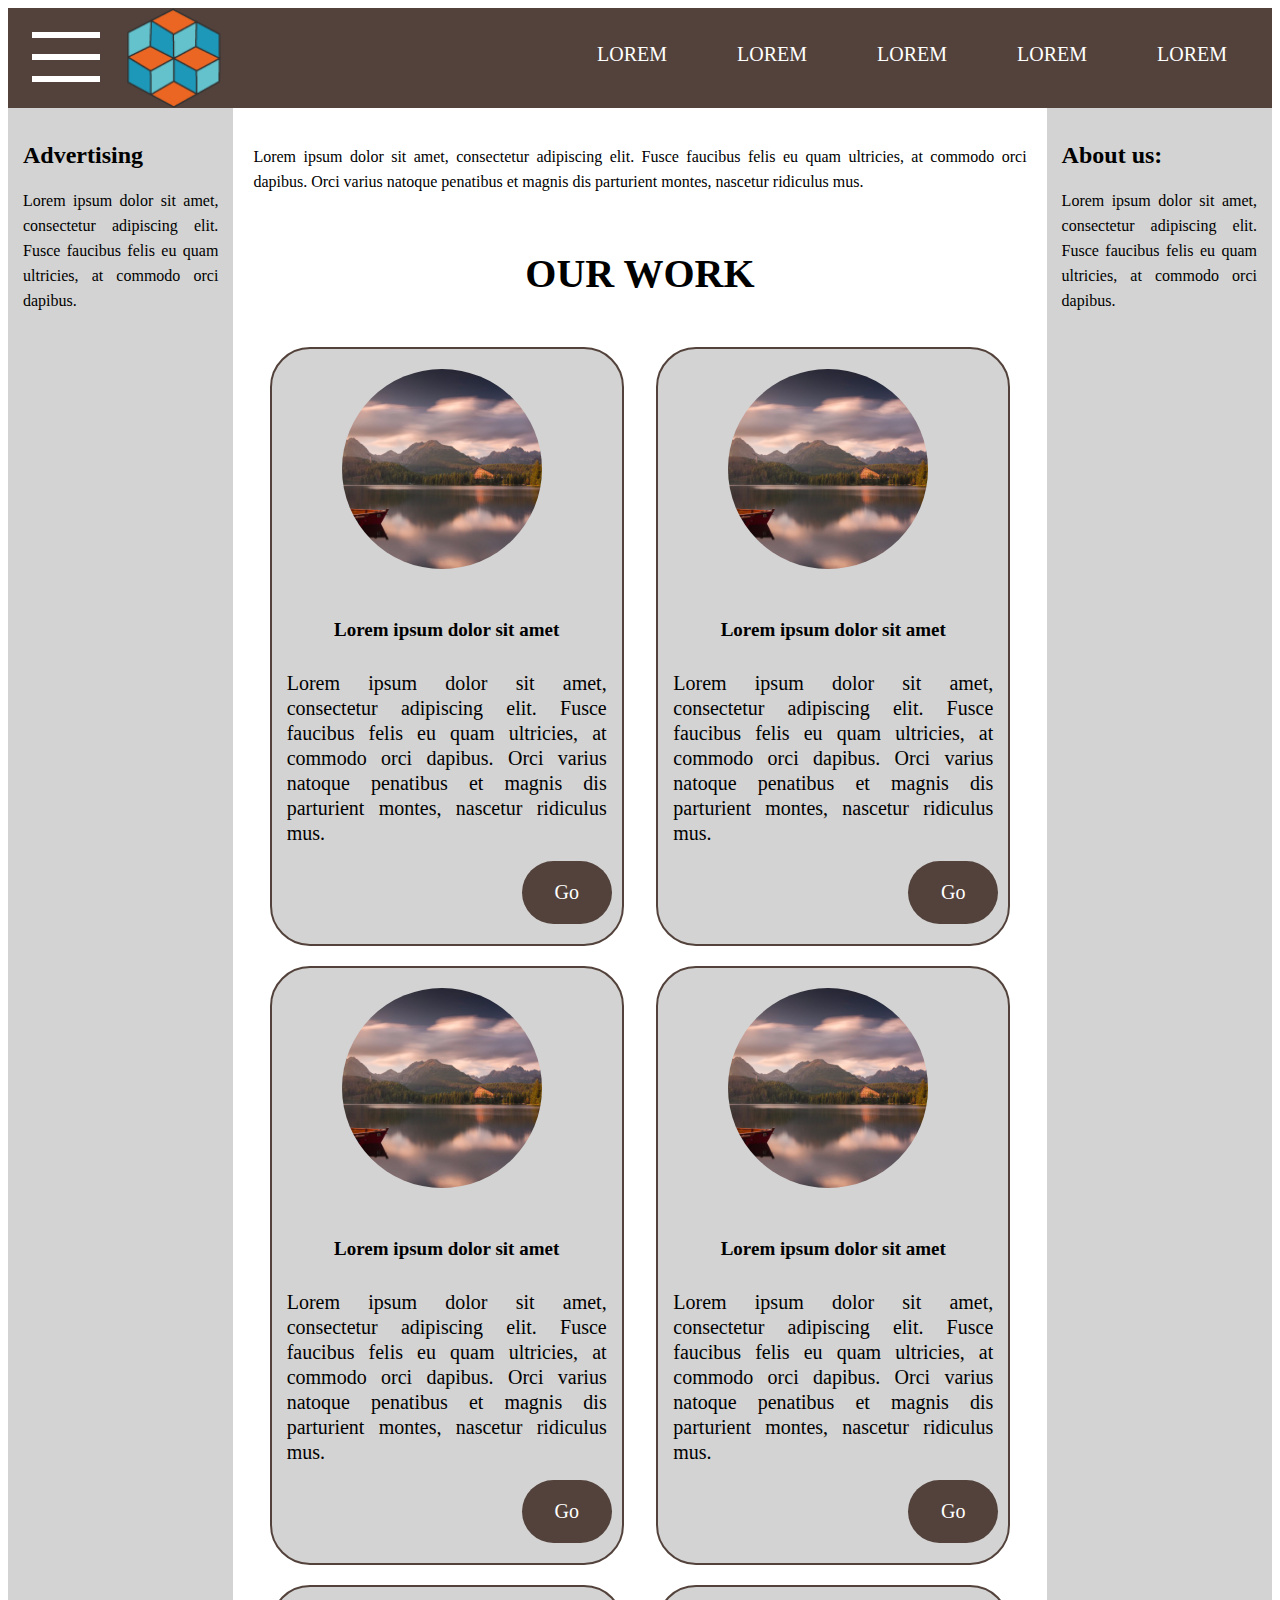
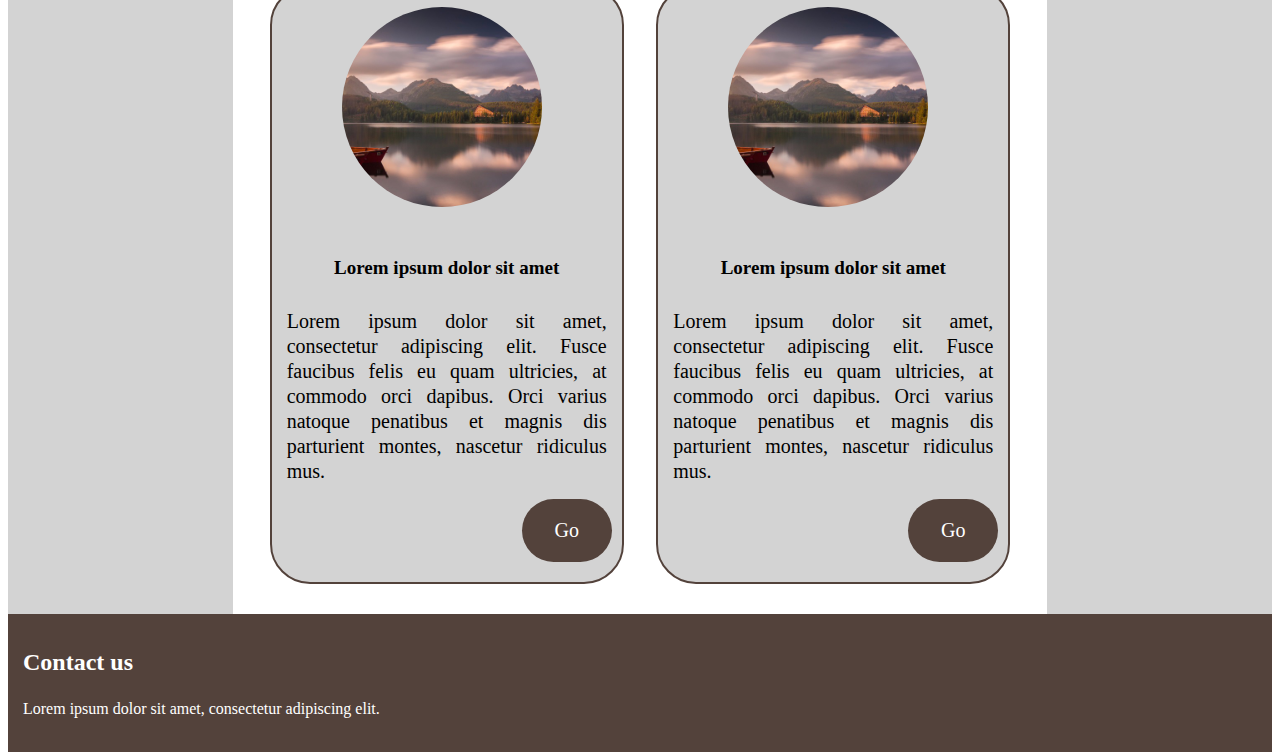
<file: Homework56/index.html>
<!DOCTYPE html>
<html lang="en">
    <head>
        <meta charset="UTF-8">
        <title>A-level</title>
        <link rel="stylesheet" href="css/style.css">
    </head>
    <body>
        <header>
            <section class="first-header-section">
                <nav class="header-menu">
                    <input type="checkbox" id="check">
                    <label for="check" class="burger">
                         <span></span>
                    </label>
                    <div class="menu-list">
                        <ul>
                            <li><a href="#">lorem</a></li>
                            <li><a href="#">lorem</a></li>
                            <li><a href="#">lorem</a></li>
                            <li><a href="#">lorem</a></li>
                            <li><a href="#">lorem</a></li>
                            <li><a href="#">lorem</a></li>
                            <li><a href="#">lorem</a></li>
                        </ul>
                        <div>
                            <p>Lorem ipsum dolor sit amet, consectetur adipiscing elit. Fusce faucibus felis eu quam ultricies, at commodo orci dapibus. Orci varius natoque penatibus et magnis dis parturient montes, nascetur ridiculus mus.</p>
                            <p><strong>+3 (033) 333 333 33</strong></p>
                            <p><strong>+3 (033) 333 333 33</strong></p>
                        </div>
                    </div>
                </nav>

                <div class="logo">
                        <img class="logo-img" src="image/68747470733a2f2f67617265766e612e6769746875622e696f2f6a732d73616d706c65732f696d616765732f612d6c6576656c2d69636f2e706e67.png" alt="alt">
                </div>
            </section>

            <nav class="header-nav">
                <ul>
                    <li><a class="header-nav-a" href="#">lorem</a></li>
                    <li><a class="header-nav-a" href="#">lorem</a></li>
                    <li><a class="header-nav-a" href="#">lorem</a></li>
                    <li><a class="header-nav-a" href="#">lorem</a></li>
                    <li><a class="header-nav-a" href="#">lorem</a></li>
                </ul>
            </nav>
        </header>

        <main class="flex-main-container">
                <section class="main-section">
                    <p class="first-p">Lorem ipsum dolor sit amet, consectetur adipiscing elit. Fusce faucibus felis eu quam ultricies, at commodo orci dapibus. Orci varius natoque penatibus et magnis dis parturient montes, nascetur ridiculus mus.</p>
                    <h2 class="section-h">OUR WORK</h2>
                    <section class="first-section">
                        <section class="secondary-section">
                            <div class="section-img"><img src="image/v2-5813e4.jpg" alt="alt"></div>
                            <h3>Lorem ipsum dolor sit amet</h3>
                            <p>Lorem ipsum dolor sit amet, consectetur adipiscing elit. Fusce faucibus felis eu quam ultricies, at commodo orci dapibus. Orci varius natoque penatibus et magnis dis parturient montes, nascetur ridiculus mus. </p>
                            <div class="section-link"><a href="#">Go</a></div>
                        </section>
                        <section class="secondary-section">
                            <div class="section-img"><img src="image/v2-5813e4.jpg" alt="alt"></div>
                            <h3>Lorem ipsum dolor sit amet</h3>
                            <p>Lorem ipsum dolor sit amet, consectetur adipiscing elit. Fusce faucibus felis eu quam ultricies, at commodo orci dapibus. Orci varius natoque penatibus et magnis dis parturient montes, nascetur ridiculus mus. </p>
                                <div class="section-link"><a href="#">Go</a></div>
                        </section>
                        <section class="secondary-section"><div class="section-img">
                            <img src="image/v2-5813e4.jpg" alt="alt"></div>
                            <h3>Lorem ipsum dolor sit amet</h3>
                            <p>Lorem ipsum dolor sit amet, consectetur adipiscing elit. Fusce faucibus felis eu quam ultricies, at commodo orci dapibus. Orci varius natoque penatibus et magnis dis parturient montes, nascetur ridiculus mus. </p>
                                <div class="section-link"><a href="#">Go</a></div>
                        </section>
                        <section class="secondary-section">
                            <div class="section-img"><img src="image/v2-5813e4.jpg" alt="alt"></div>
                            <h3>Lorem ipsum dolor sit amet</h3>
                            <p>Lorem ipsum dolor sit amet, consectetur adipiscing elit. Fusce faucibus felis eu quam ultricies, at commodo orci dapibus. Orci varius natoque penatibus et magnis dis parturient montes, nascetur ridiculus mus. </p>
                                <div class="section-link"><a href="#">Go</a></div>
                        </section>
                        <section class="secondary-section">
                            <div class="section-img"><img src="image/v2-5813e4.jpg" alt="alt"></div>
                            <h3>Lorem ipsum dolor sit amet</h3>
                            <p>Lorem ipsum dolor sit amet, consectetur adipiscing elit. Fusce faucibus felis eu quam ultricies, at commodo orci dapibus. Orci varius natoque penatibus et magnis dis parturient montes, nascetur ridiculus mus. </p>
                                <div class="section-link"><a href="#">Go</a></div>
                        </section>
                        <section class="secondary-section">
                            <div class="section-img"><img src="image/v2-5813e4.jpg" alt="alt"></div>
                            <h3>Lorem ipsum dolor sit amet</h3>
                            <p>Lorem ipsum dolor sit amet, consectetur adipiscing elit. Fusce faucibus felis eu quam ultricies, at commodo orci dapibus. Orci varius natoque penatibus et magnis dis parturient montes, nascetur ridiculus mus. </p>
                                <div class="section-link"><a href="#">Go</a></div>
                        </section>
                    </section>
                </section>
            <aside class="first-aside">
                <h2>Advertising</h2>
                <p>Lorem ipsum dolor sit amet, consectetur adipiscing elit. Fusce faucibus felis eu quam ultricies, at commodo orci dapibus.</p>
            </aside>
            <aside class="second-aside">
                <h2>About us:</h2>
                <p>Lorem ipsum dolor sit amet, consectetur adipiscing elit. Fusce faucibus felis eu quam ultricies, at commodo orci dapibus.</p>
            </aside>
        </main>
        <footer>
            <h2>Contact us</h2>
            <p>Lorem ipsum dolor sit amet, consectetur adipiscing elit.</p>
        </footer>
    </body>
</html>
</file>
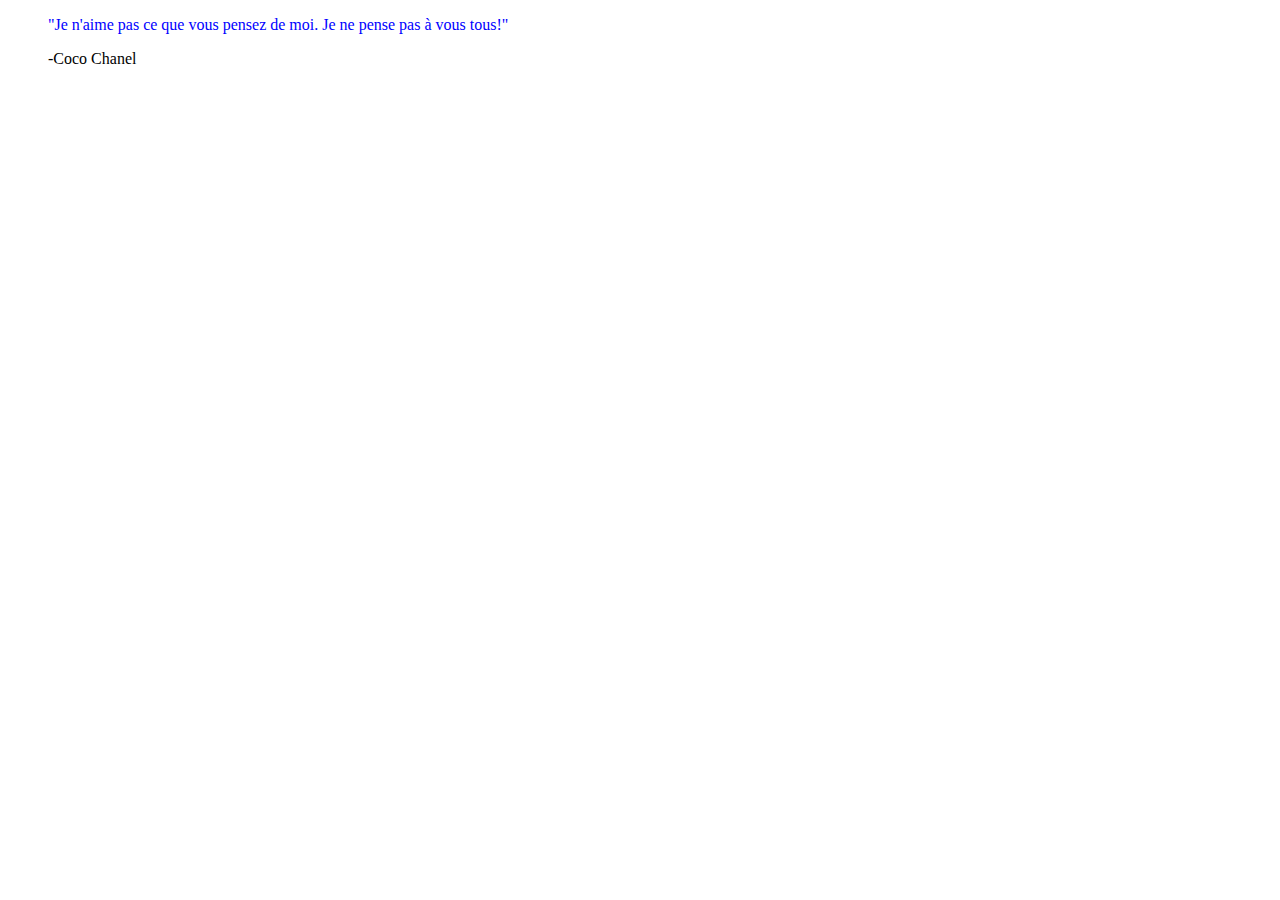
<file: lesson2/index2.html>
<!DOCTYPE html>
<html lang="en">
    <head>
        <meta charset="UTF-8">
        <title>A-level</title>
        <link rel="stylesheet" href="scratch.css">
        <style>
          p {
              color: red;
          }
        </style>
    </head>
    <body>
        <blockquote cite="https://www.beautylicieuse.com/les-phrases-cultes-de-chane/ы">
            <p style="color: blue"> "Je n'aime pas ce que vous pensez de moi. Je ne pense pas à vous tous!"
                </p>
            <footer>-Coco Chanel</footer>
        </blockquote>
    </body>
<!--Вывод: "Проанализируйте, какой из стилей имеет наивысший приоритет?" Наивысший приоритет имеет стиль, который указан последним. Нижний слой переопределяет предыдущий слой. -->
</html>
</file>
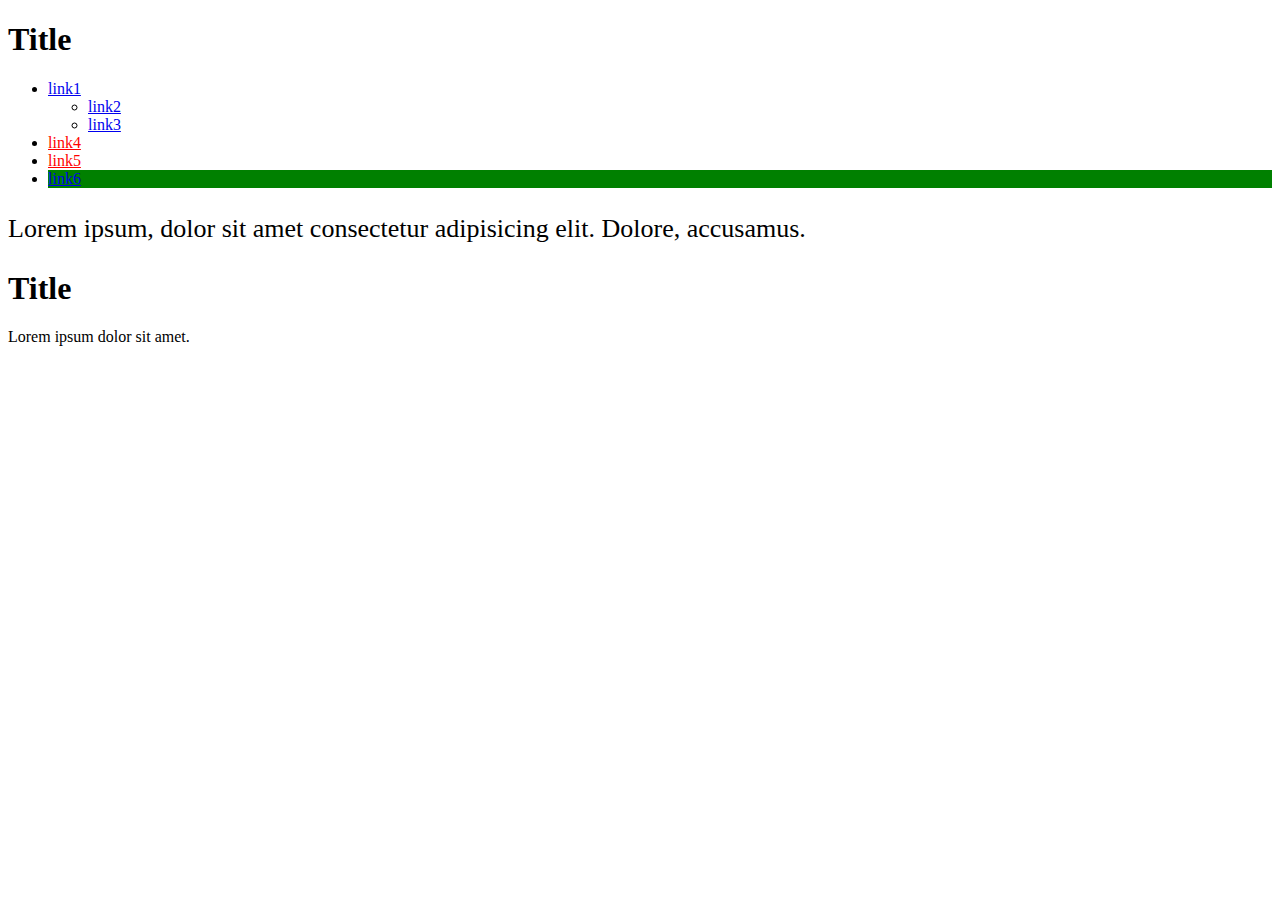
<file: lesson2/Index3.html>
<!DOCTYPE html>
<html lang="en">
    <head>
        <meta charset="UTF-8">
        <title>A-level</title>
        <style>
            a[href^="https://"]{
                color: red;
            }
            .list :nth-child(4){
                background-color: green;
            }
            ul + p{
                font-size:26px;
            }
        </style>
    </head>
    <body>
        <div class="holder">
            <h1>Title</h1>
            <ul class="list">
                <li>
                    <a href="#">link1</a>
                        <ul>
                            <li><a href="#">link2</a></li>
                            <li><a href="#">link3</a></li>
                        </ul>
                </li>
                <li><a href="https://www.youtube.com/">link4</a></li>
                <li><a href="https://validator.w3.org/">link5</a></li>
                <li><a href="#">link6</a></li>
            </ul>
            <p>Lorem ipsum, dolor sit amet consectetur adipisicing elit. Dolore, accusamus.</p>
            <h1>Title</h1>
            <p>Lorem ipsum dolor sit amet.</p>
        </div>
    </body>
</html>
</file>
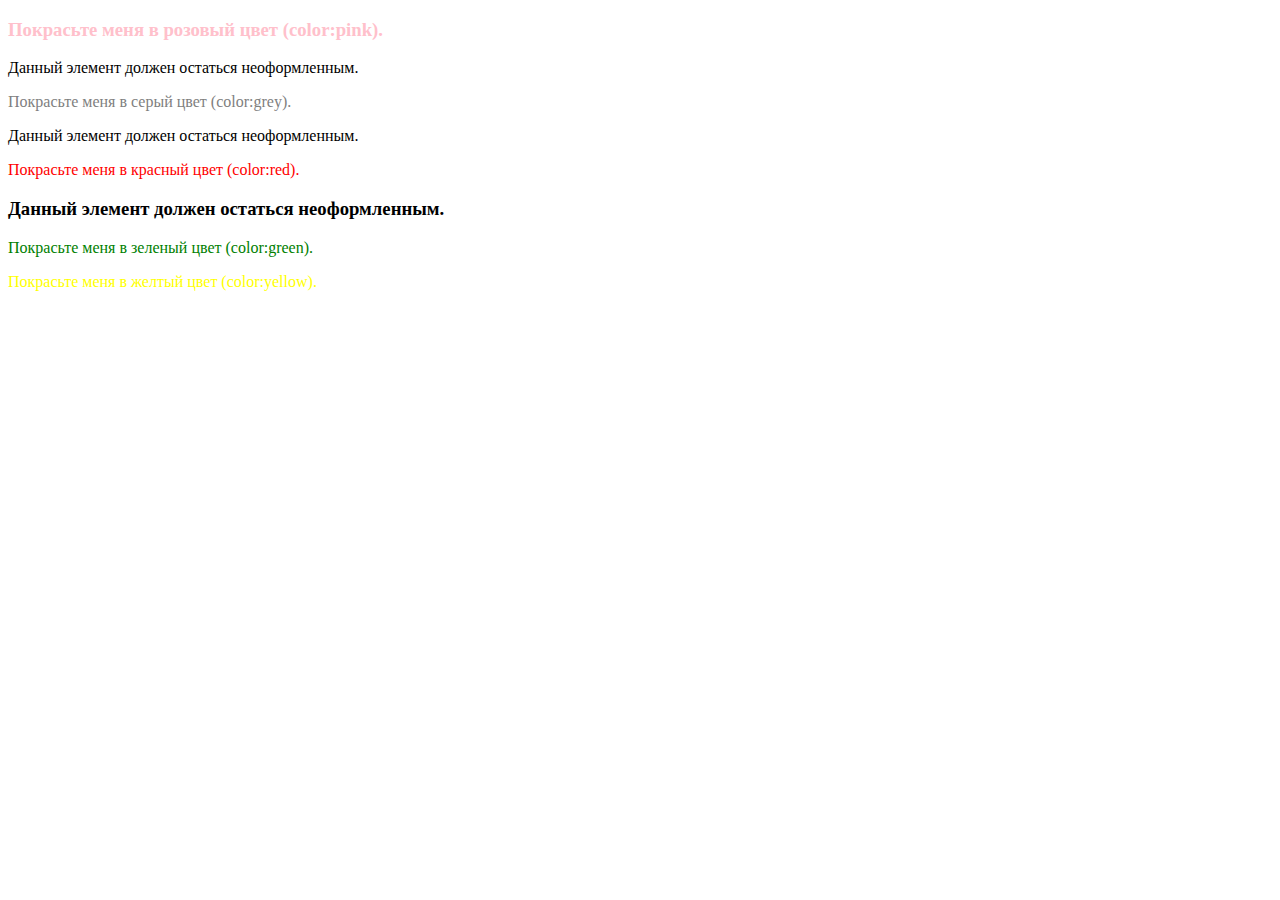
<file: lesson2/index4.html>
<!DOCTYPE html>
<html lang="en">
    <head>
        <meta charset="UTF-8">
        <title>A-level</title>
        <style>
            .text-box h3:first-child{
                color: pink;
            }
            #greycol{
                color: grey;
            }
            .text-box :nth-child(5){
                color: red;
            }
            .text-box :nth-child(7){
                color: green;
            }
            .yellow{
                color: yellow;
            }
        </style>
    </head>
    <body>
    <div class="text-box">
        <h3>Покрасьте меня в розовый цвет (color:pink).</h3>
        <p>Данный элемент должен остаться неоформленным.</p>
        <p id='greycol'>Покрасьте меня в серый цвет (color:grey).</p>
        <div>Данный элемент должен остаться неоформленным.</div>
        <div><p>Покрасьте меня в красный цвет (color:red).</p></div>
        <h3>Данный элемент должен остаться неоформленным.</h3>
        <p>Покрасьте меня в зеленый цвет (color:green).</p>
        <p class='yellow'>Покрасьте меня в желтый цвет (color:yellow).</p>
    </div>
    </body>
</html>
</file>
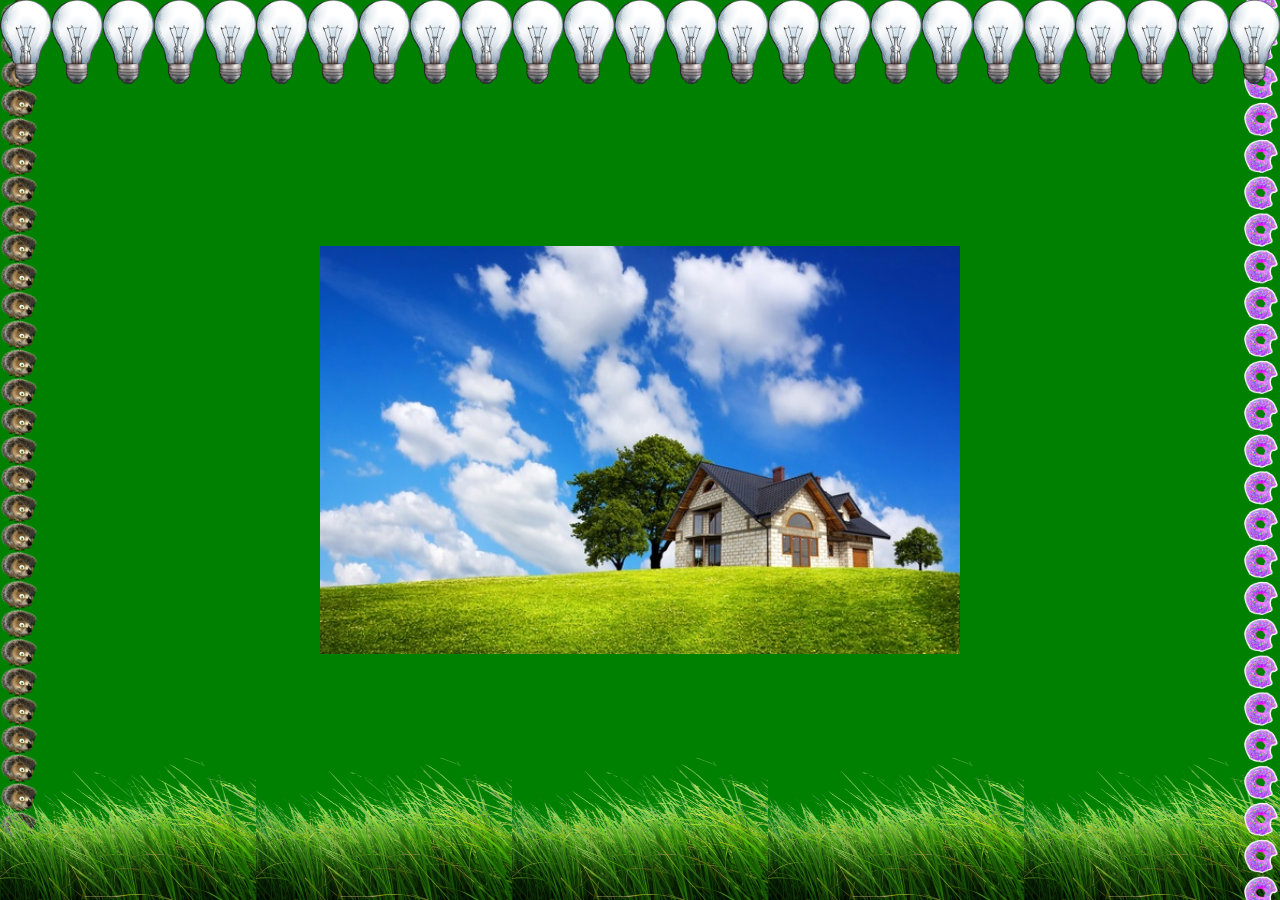
<file: lesson2/index5.html>
<!DOCTYPE html>
<html lang="en">
    <head>
        <meta charset="UTF-8">
        <title>A-level</title>
        <style>
            html, body{
                height: 100%;
                width: 100%;
                margin: 0;
            }
            div{
                width: 100%;
                height: 100%;
                background-color: green;
                background-image: url("../image/pole-zelen-trava-dom-derevya.jpg"),
                url("../image/lamp-png-0.png"),
                url("../image/58eb07b830.png"),
                url("../image/grass-png-images-pictures-transparent-28.png"),
                url("../image/hedgehog.png");
                background-size: 50%, 4%, 3%, 20%, 3%;
                background-position: center, top, right, bottom, left;
                background-repeat: no-repeat,repeat-x, repeat-y, repeat-x, repeat-y;
            }
        </style>
    </head>
    <body>
        <div class="bg-box"></div>
    </body>
</html>
</file>
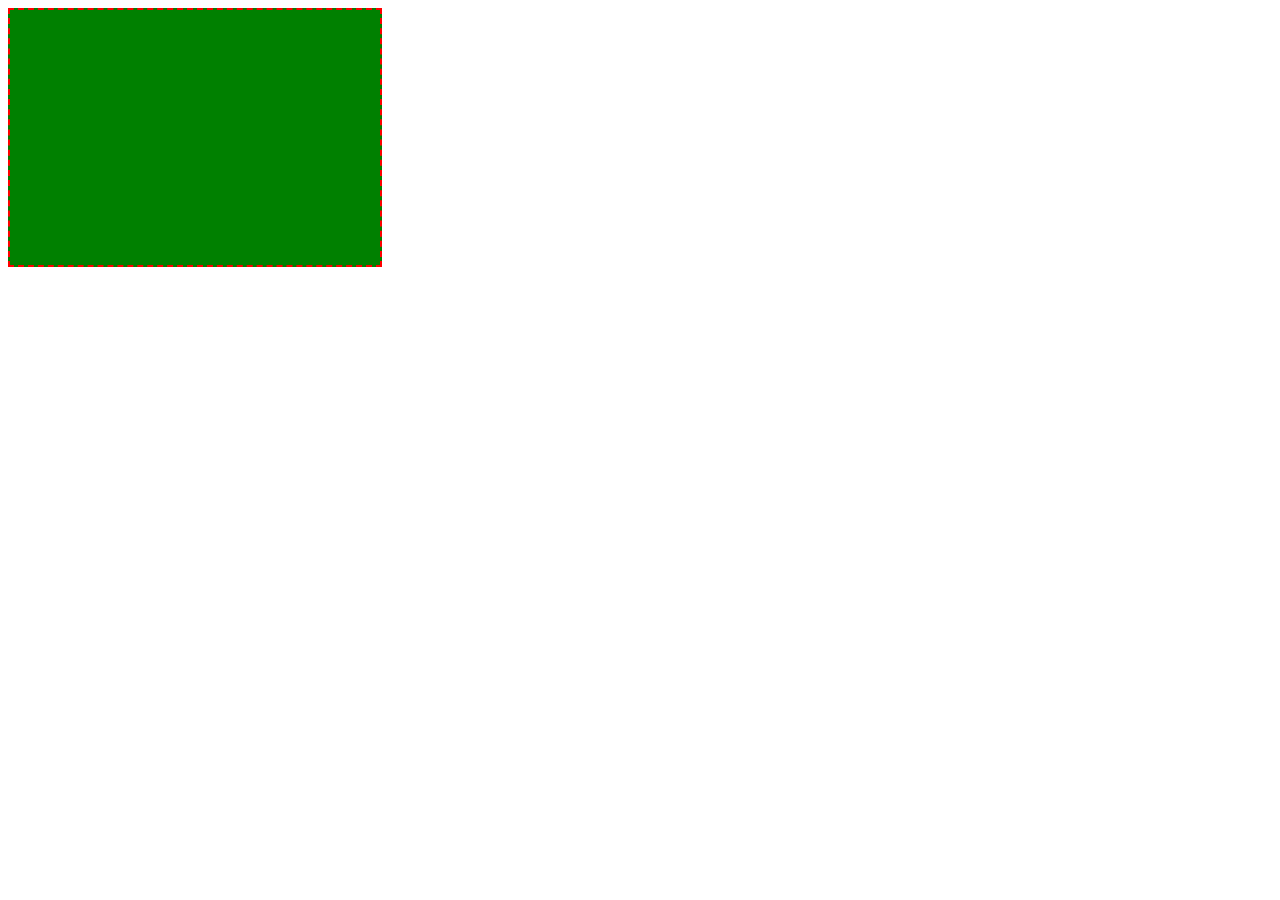
<file: lesson3/index6.html>
<!DOCTYPE html>
<html lang="en">
    <head>
        <meta charset="UTF-8">
        <title>A-level</title>
        <style>
            .container{
                width: 350px;
                height: 220px;
                padding: 15px 10px 20px 10px;
                margin-bottom: 30px;
                border-style: dashed;
                border-width: 2px;
                border-color: red;
                background-color: green;
            }
        </style>
    </head>
    <body>
        <div class="container"></div>
    </body>
</html>
</file>
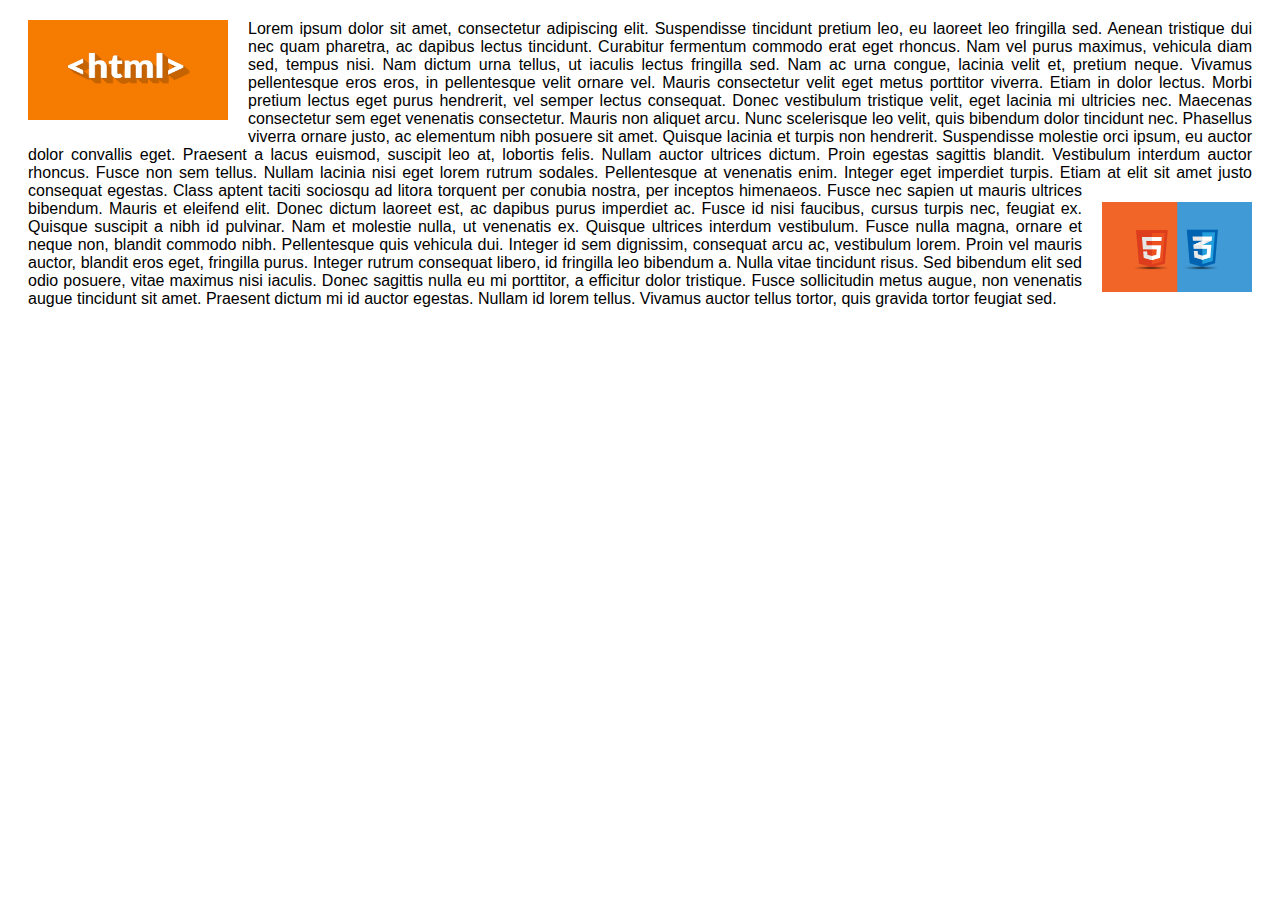
<file: lesson3/index7.html>
<!DOCTYPE html>
<html lang="en">
    <head>
        <meta charset="UTF-8">
        <title>A-level</title>
        <style>
            #firstImage{
                float: left;
                width: 200px;
                height: 100px;
                margin: 0 20px 10px 0;
            }
            #secondImage{
                float: right;
                width: 150px;
                height: 90px;
                margin: 20px 0 20px 20px;
            }
            main{
                margin: 20px;
                /*width: 50%;*/
                clear: both;
            }
            .container p{
                text-align: justify;
                font-family: sans-serif;
            }
        </style>
    </head>
    <body>
        <main>
            <div class="container">
                <p><img src="imag/hw-6.2.1.png" alt="html" id="firstImage">Lorem ipsum dolor sit amet, consectetur adipiscing elit. Suspendisse tincidunt pretium leo, eu laoreet leo fringilla sed. Aenean tristique dui nec quam pharetra, ac dapibus lectus tincidunt. Curabitur fermentum commodo erat eget rhoncus. Nam vel purus maximus, vehicula diam sed, tempus nisi. Nam dictum urna tellus, ut iaculis lectus fringilla sed. Nam ac urna congue, lacinia velit et, pretium neque. Vivamus pellentesque eros eros, in pellentesque velit ornare vel. Mauris consectetur velit eget metus porttitor viverra. Etiam in dolor lectus. Morbi pretium lectus eget purus hendrerit, vel semper lectus consequat. Donec vestibulum tristique velit, eget lacinia mi ultricies nec. Maecenas consectetur sem eget venenatis consectetur. Mauris non aliquet arcu. Nunc scelerisque leo velit, quis bibendum dolor tincidunt nec. Phasellus viverra ornare justo, ac elementum nibh posuere sit amet. Quisque lacinia et turpis non hendrerit. Suspendisse molestie orci ipsum, eu auctor dolor convallis eget. Praesent a lacus euismod, suscipit leo at, lobortis felis. Nullam auctor ultrices dictum. Proin egestas sagittis blandit. Vestibulum interdum auctor rhoncus. Fusce non sem tellus. Nullam lacinia nisi eget lorem rutrum sodales. Pellentesque at venenatis enim. Integer eget imperdiet turpis. Etiam at elit sit amet justo consequat egestas. Class aptent taciti sociosqu ad litora torquent per conubia nostra, per inceptos himenaeos. <img src="imag/hw-6.2.2.png" alt="html&css" id="secondImage">Fusce nec sapien ut mauris ultrices bibendum. Mauris et eleifend elit. Donec dictum laoreet est, ac dapibus purus imperdiet ac. Fusce id nisi faucibus, cursus turpis nec, feugiat ex. Quisque suscipit a nibh id pulvinar. Nam et molestie nulla, ut venenatis ex. Quisque ultrices interdum vestibulum. Fusce nulla magna, ornare et neque non, blandit commodo nibh. Pellentesque quis vehicula dui. Integer id sem dignissim, consequat arcu ac, vestibulum lorem. Proin vel mauris auctor, blandit eros eget, fringilla purus. Integer rutrum consequat libero, id fringilla leo bibendum a. Nulla vitae tincidunt risus. Sed bibendum elit sed odio posuere, vitae maximus nisi iaculis. Donec sagittis nulla eu mi porttitor, a efficitur dolor tristique. Fusce sollicitudin metus augue, non venenatis augue tincidunt sit amet. Praesent dictum mi id auctor egestas. Nullam id lorem tellus. Vivamus auctor tellus tortor, quis gravida tortor feugiat sed.</p>
            </div>
        </main>
    </body>
</html>
</file>
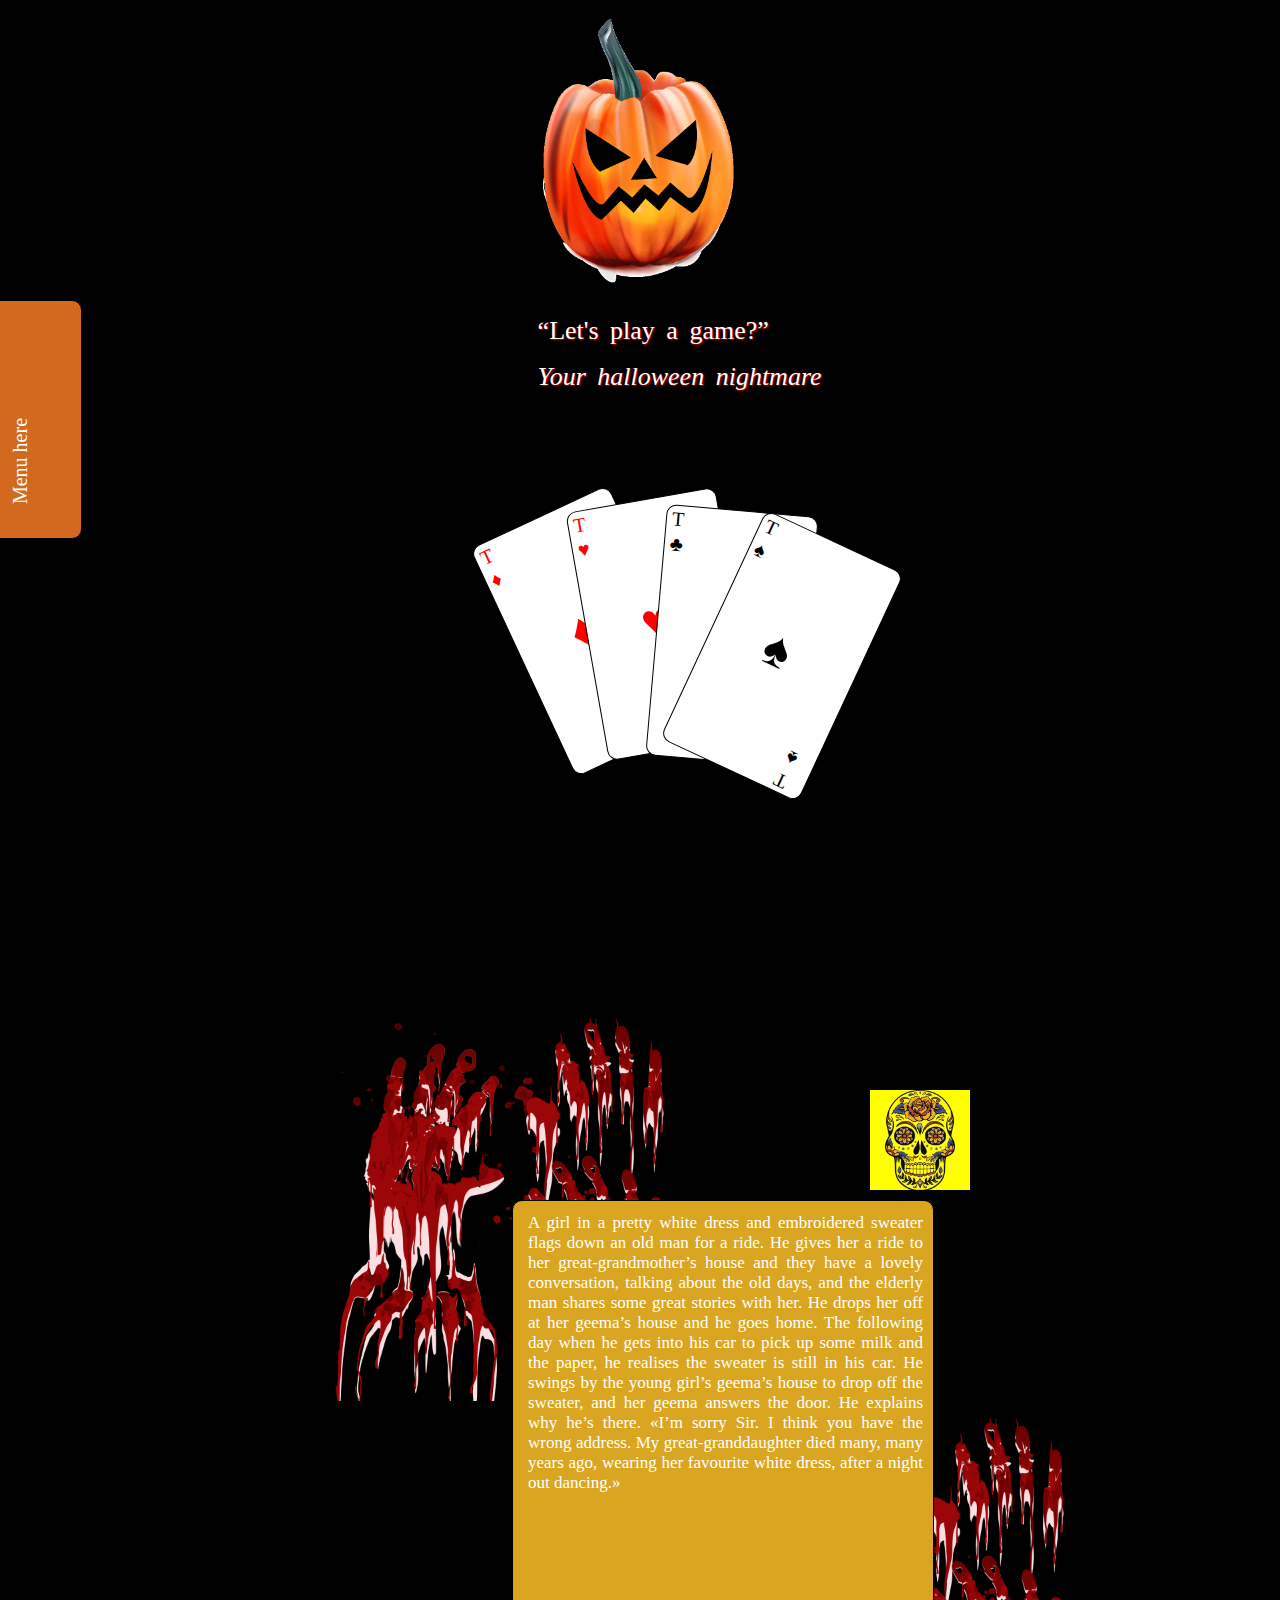
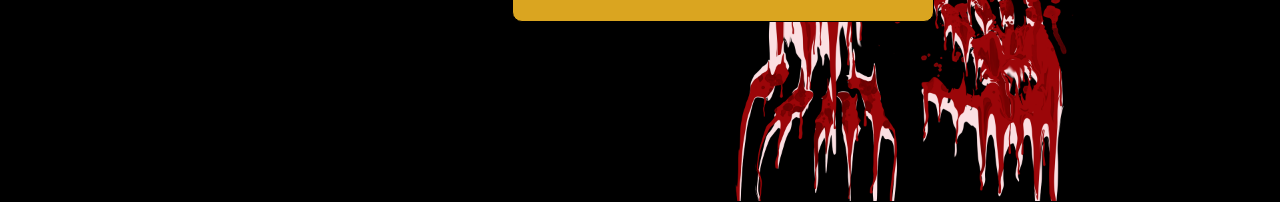
<file: lesson4/index8.html>
<!DOCTYPE html>
<html lang="en">
    <head>
        <meta charset="UTF-8">
        <title>A-level</title>
        <link rel="stylesheet" href="style8.css">
    </head>
    <body>
        <main>
            <div class="contents">
                <p><q id="quote">Let's play a game?</q></p>
                <p><cite id="citeQt">Your halloween nightmare</cite></p>
            </div>
            <div class="cards">
                <div id="firstCard">
                    <p>T</p>
                    <p>&#x2666;</p>
                    <div id="diamonds"><p>&#x2666;</p></div>
                </div>
                <div id="secondCard">
                    <p>T</p>
                    <p>&#x2665;</p>
                    <div id="hearts"><p>&#x2665;</p></div>
                </div>
                <div id="thirdCard">
                    <p>T</p>
                    <p>&#x2663;</p>
                    <div id="clubss"><p>&#x2663;</p></div>
                </div>
                <div id="fourthCard">
                    <p>T</p>
                    <p>&#x2660;</p>
                    <div id="spades"><p>&#x2660;</p></div>
                    <div id="changeling"><p>T</p><p>&#x2660;</p></div>
                </div>

                <div id="firstCube"><p>Once there lived a good English family in a small village. But they never celebrated Halloween. One Halloween night they sat round the table and prepared to have a special food. And suddenly they heard a low voice — yyyyeeehhhhaaa! They looked — it was a ghost! They didn’t believe their eyes but it was there. With screams they ran away to their neighbors and when they went back they saw, that ghosts ate every sweet thing from the table and on the chairs there sat three happy boys with white sheets in their hands.</p></div>
                <div id="secondCube"><p>A girl in a pretty white dress and embroidered sweater flags down an old man for a ride. He gives her a ride to her great-grandmother’s house and they have a lovely conversation, talking about the old days, and the elderly man shares some great stories with her. He drops her off at her geema’s house and he goes home. The following day when he gets into his car to pick up some milk and the paper, he realises the sweater is still in his car. He swings by the young girl’s geema’s house to drop off the sweater, and her geema answers the door. He explains why he’s there. «I’m sorry Sir. I think you have the wrong address. My great-granddaughter died many, many years ago, wearing her favourite white dress, after a night out dancing.»</p></div>
                <div id="thirdCube"><p>Once upon a time, a man and a boy who had lost their wife and mother moved into a new house. They were told by the locals in the village that the house was haunted, but neither the man nor the boy believed in ghosts, and they moved into the house quite happily. The child went downstairs and asked the maid of the home for a glass of water and some fruit, and she happily obliged. She also told the boy that there could be ghosts. Later that day, the little boy struck up a conversation with his father. «Daddy, I’ve been thinking. I could believe in ghosts. The maid told me there might be ghosts in the house.» «Son, we don’t have a maid».</p></div>
                <div id="menu">
                <ul>
                    <li><a href="">Name</a></li>
                    <li><a href="">Name</a></li>
                    <li><a href="">Name</a></li>
                    <li><a href="">Name</a></li>
                    <li><a href="">Name</a></li>
                    <li><a href="">Name</a></li>
                    <li><a href="">Name</a></li>
                </ul>
                </div>
                <div id="hereMenu"><p>Menu here</p></div>
                </div>
                <div id="animationFirstCube"></div>
                <div id="animationSecondCube"></div>
        </main>
    </body>
</html>
</file>
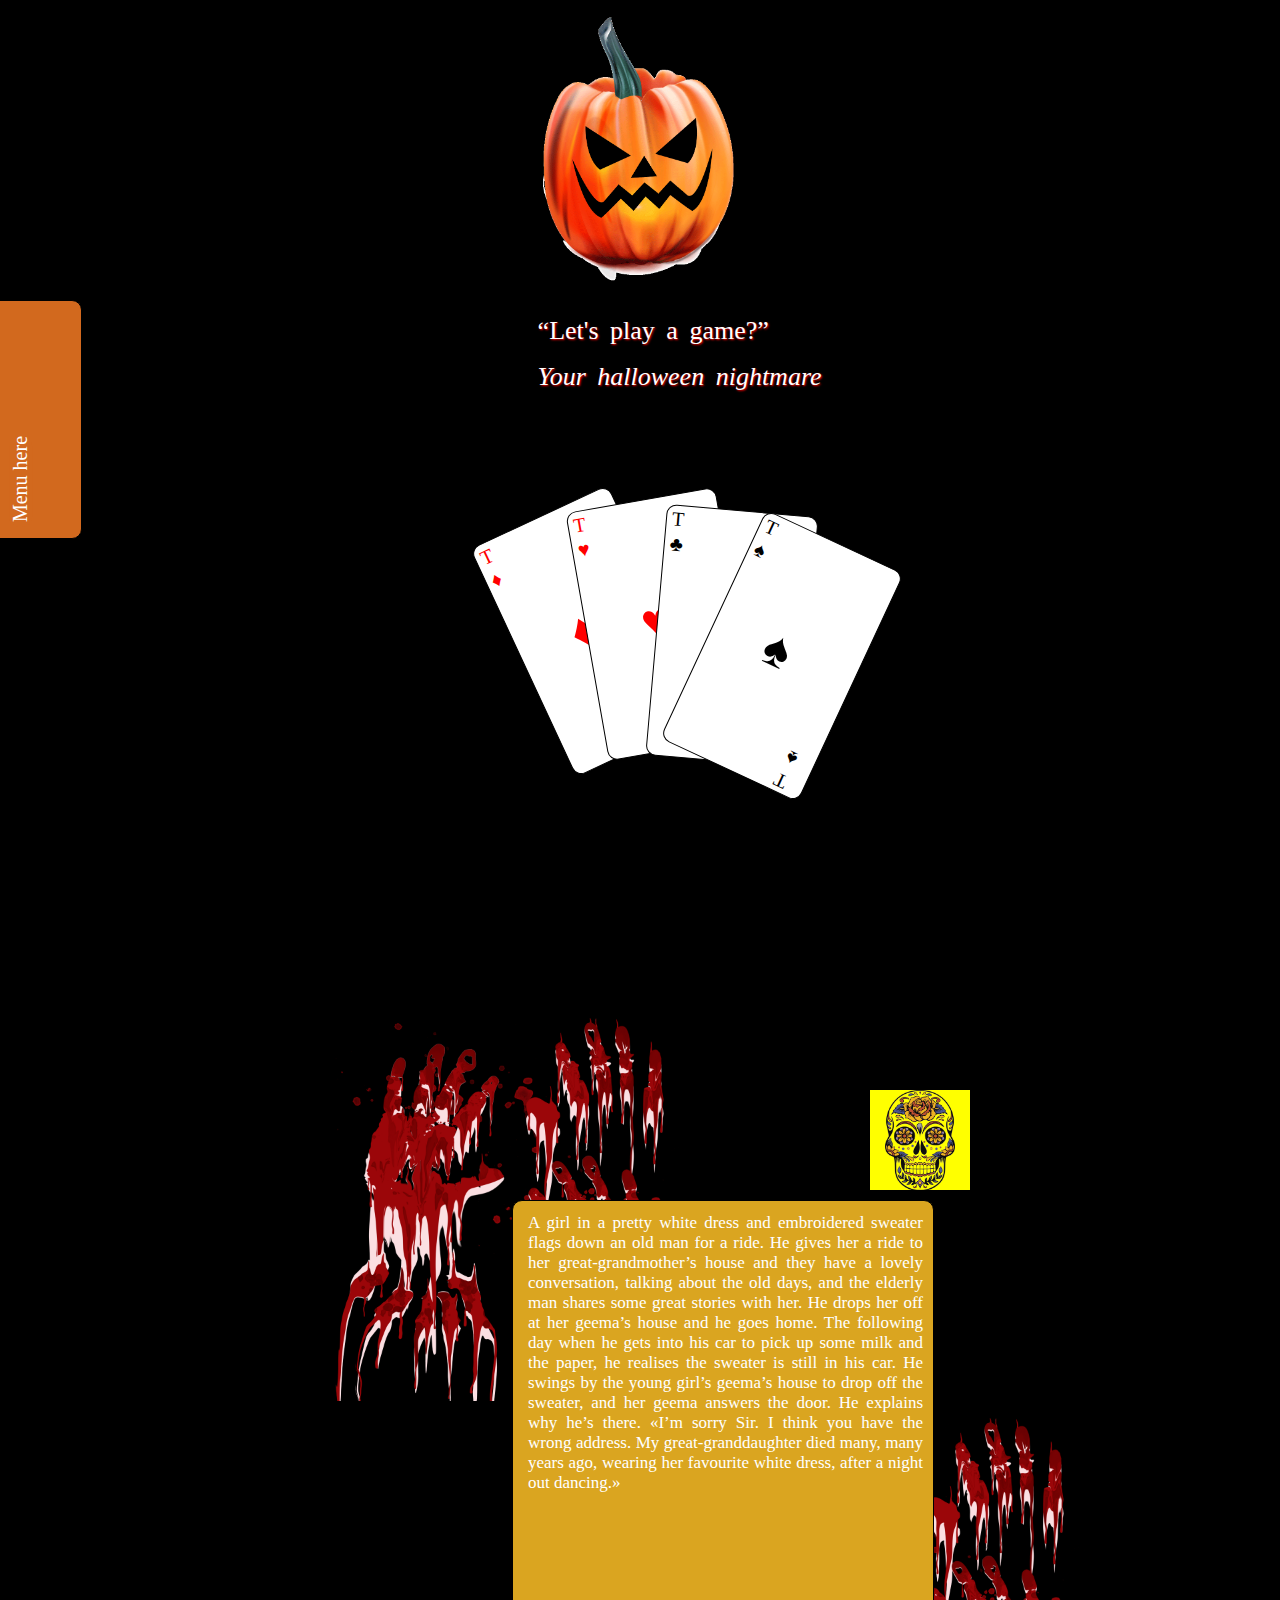
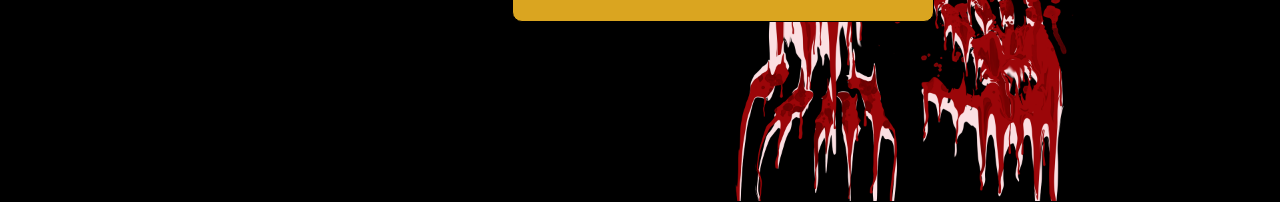
<file: lesson4/homework/index8.html>
<!DOCTYPE html>
<html lang="en">
    <head>
        <meta charset="UTF-8">
        <title>A-level</title>
        <link rel="stylesheet" href="style8.css">>
    </head>
    <body>
        <main>
            <div class="contents">
                <p><q id="quote">Let's play a game?</q></p>
                <p><cite id="citeQt">Your halloween nightmare</cite></p>
            </div>
            <div class="cards">
                <div id="firstCard">
                    <p>T</p>
                    <p>&#x2666;</p>
                    <div id="diamonds"><p>&#x2666;</p></div>
                </div>
                <div id="secondCard">
                    <p>T</p>
                    <p>&#x2665;</p>
                    <div id="hearts"><p>&#x2665;</p></div>
                </div>
                <div id="thirdCard">
                    <p>T</p>
                    <p>&#x2663;</p>
                    <div id="clubss"><p>&#x2663;</p></div>
                </div>
                <div id="fourthCard">
                    <p>T</p>
                    <p>&#x2660;</p>
                    <div id="spades"><p>&#x2660;</p></div>
                    <div id="changeling"><p>T</p><p>&#x2660;</p></div>
                </div>
                <div id="firstCube"><p>Once there lived a good English family in a small village. But they never celebrated Halloween. One Halloween night they sat round the table and prepared to have a special food. And suddenly they heard a low voice — yyyyeeehhhhaaa! They looked — it was a ghost! They didn’t believe their eyes but it was there. With screams they ran away to their neighbors and when they went back they saw, that ghosts ate every sweet thing from the table and on the chairs there sat three happy boys with white sheets in their hands.</p></div>
                <div id="secondCube"><p>A girl in a pretty white dress and embroidered sweater flags down an old man for a ride. He gives her a ride to her great-grandmother’s house and they have a lovely conversation, talking about the old days, and the elderly man shares some great stories with her. He drops her off at her geema’s house and he goes home. The following day when he gets into his car to pick up some milk and the paper, he realises the sweater is still in his car. He swings by the young girl’s geema’s house to drop off the sweater, and her geema answers the door. He explains why he’s there. «I’m sorry Sir. I think you have the wrong address. My great-granddaughter died many, many years ago, wearing her favourite white dress, after a night out dancing.»</p></div>
                <div id="thirdCube"><p>Once upon a time, a man and a boy who had lost their wife and mother moved into a new house. They were told by the locals in the village that the house was haunted, but neither the man nor the boy believed in ghosts, and they moved into the house quite happily. The child went downstairs and asked the maid of the home for a glass of water and some fruit, and she happily obliged. She also told the boy that there could be ghosts. Later that day, the little boy struck up a conversation with his father. «Daddy, I’ve been thinking. I could believe in ghosts. The maid told me there might be ghosts in the house.» «Son, we don’t have a maid».</p></div>
                <div id="menu">
                <ul>
                    <li><a href="">Name</a></li>
                    <li><a href="">Name</a></li>
                    <li><a href="">Name</a></li>
                    <li><a href="">Name</a></li>
                    <li><a href="">Name</a></li>
                    <li><a href="">Name</a></li>
                    <li><a href="">Name</a></li>
                </ul>
                </div>
                <div id="hereMenu"><p>Menu here</p></div>
                </div>
                <div id="animationFirstCube"></div>
                <div id="animationSecondCube"></div>
        </main>
    </body>
</html>
</file>
<file: Homework56/css/style.css>
html, body {
    height: 100%;
}

header{
    background-color: #53423B;
    position: sticky;
    z-index: 99;
    top: 0;
    padding-bottom: 20px;
    margin: 0;
}


p{
    font-size: 16px;
    text-align: justify;
}

.first-header-section{
    display: flex;
}

.container-menu {
    margin: 0 auto;
    padding: 0 15px;
    width: 100%;
}

#check{
    opacity: 0;
    visibility: hidden;
    position: absolute;
}

.burger {
    width: 100px;
    height: 80px;
    display: block;
    padding: 8px;
}

.burger span,
.burger:before,
.burger:after {
    content: "";
    display: block;
    margin: 16px;
    height: 6px;
    background-color: #ffffff;
    transition: all 0.09s ease-in-out;
}

.burger:before {
    top: 5px;
}

.burger:after {
    bottom: 5px;
    top:auto
}

.menu-list{
    margin: 30px 0 0 0;
    padding: 0;
    width: 100%;
    background-color: #eee ;
    position: absolute;
    left: -200px;
    z-index: 100;
    opacity: 0;
    visibility: hidden;
    transition: all 0.3s ease-in-out;
}

.menu-list ul{
    list-style-type: none;
    padding: 0;
}

.menu-list ul li {
    padding: 50px;
    font-size: 38px;
}

.menu-list ul li:hover {
    background-color: #fff;
}

.menu-list ul li a {
    text-decoration: none;
    list-style-type: none;
    outline: none;
    color: #000;
    font-weight: bold;
    text-transform: uppercase;
}

.menu-list div{
    border-top: #d3d3d3;
    border-top-style: solid;
    border-top-width: 2px;
    padding: 0 10px;
}

.menu-list p{
    font-size: 40px;
    padding: 14px 35px;
}

#check:checked ~ .burger span {
    opacity: 0;
}

#check:checked ~ .burger::after{
    transform: rotate(45deg) translateY(-22px) translateX(-2px);
}

#check:checked ~ .burger::before{
    transform: rotate(-45deg) translateX(-10px) translateY(27px);
}

#check:checked ~ .menu-list {
    left: 0;
    opacity: 1;
    visibility: visible;
}

.logo{
    width: 100px;
    height: 100px;
    margin-left: 350px;
}

.logo-img{
    width: 100%;
    height: 100%;
}

.header-nav ul{
    display: flex;
    margin: 25px auto;
    list-style-type: none;
    text-transform: uppercase;
}

.header-nav-a{
    margin: 5px;
    padding: 30px;
    text-decoration: none;
    font-size: 30px;
    color: #ffffff;
}

.flex-main-container{
    padding-top: 50px;
}

.section-img{
    width: 100%;
}

.section-img img{
    width: 100%;
    max-width: 100%;
}

.section-h{
    margin: 40px 0;
    display: flex;
    justify-content: center;
    font-size: 40px;
}

.secondary-section{
    background-color: lightgray;
    margin: 0 0 20px 0;
    padding-bottom: 20px;
}


.secondary-section p{
    font-size: 20px;
    margin: 15px;
}

.secondary-section h3{
    margin: 15px;
    padding-top: 15px;
    font-size: 55px;
}


.section-link{
    display: flex;
    justify-content: center;
    width: 150px;
    background-color: #53423B;
    border-radius: 40px;
    transform: translateX(780px);
}

.section-link a{
    text-decoration: none;
    outline: none;
    font-size: 40px;
    color: #ffffff;
    margin: 20px;
}

.first-aside, .second-aside{
    padding: 15px;
    margin: 0 0 20px 0;
    background-color: lightgray;
    text-align: justify;
    line-height:  25px;
}

footer {
    padding: 15px;
    margin: 0;
    background-color: #53423B;
    color: #ffffff;
}


@media (min-width: 1024px) {

    header{
        display: flex;
        justify-content: space-between;
        padding:0;
        margin: 0;
    }

    .menu-list{
        width:300px;
        margin-top: 5px;
        background-color: #53423B;
    }
    .menu-list div{
        margin-top: 10px;
    }

    p{
        line-height: 25px;
    }

    .menu-list p{
        font-size: 18px;
        padding: 10px 0;
        color: #ffffff;
    }

    .menu-list ul li{
        padding: 10px;
    }

    .menu-list ul li a{
        font-size: 20px;
        color: #ffffff;
    }

    .menu-list ul li:hover a {
        color: black
    }

    .logo{
        margin: 0;
    }

    .header-nav{
        padding: 10px;
    }

    .header-nav a{
        font-size: 20px;
    }

    .header-nav ul li:hover a{
        text-shadow: 1px 1px 2px #EA6721;
    }

    .flex-main-container{
        display: flex;
        padding: 0;
    }

    .main-section{
        padding:20px;
        display: flex;
        flex-direction: column;
        flex-grow: 2;
        flex-shrink:3;
        min-height: 100%;
    }


    .first-aside{
        order: -1;
    }

    .first-aside, .second-aside{
        margin: 0;
        flex-grow:1;
        flex-basis: 250px;
        flex-shrink:1;
    }

    .first-section{
        display: flex;
        justify-content: space-around;
        align-content: space-evenly;
        flex-wrap: wrap;
        margin: 0;
        padding: 0;
    }

    .secondary-section{
        margin: 10px;
        width: 350px;
        border-style: solid;
        border-width: 2px;
        border-color: #53423B;
        border-radius: 40px;
        display: flex;
        flex-direction: column;
    }

    .secondary-section:hover{
        background-color: #ffffff;
    }

    .secondary-section h3{
        display: flex;
        justify-content: center;
        font-size: 19px;
    }



    .section-img{
        padding: 20px;
        width: 200px;
        height: 200px;
        border-radius: 50%;
        position: relative;
        left: 50px;
    }

    .section-img img{
        width: 100%;
        max-width: 100%;
        border-radius: 50%;
    }

    .section-link{
        display: flex;
        justify-content: center;
        width: 90px;
        transform: translateX(250px);
    }

    .section-link:hover{
        background-color: #ea6721;
    }

    .section-link a{
        font-size: 20px;
    }

}
</file>
<file: lesson2/scratch.css>
p{
    color:green;
    font-family: cursive;
}
footer{
    font-family: Palatino;
}
</file>
<file: lesson4/style8.css>
html, body{
    height: 100%;
    width: 100%;
    margin: 0;
    background-color: #000000;
    background-image: url("images/Pngtree—halloween design elements halloween_1997283.png");
    background-position: top center;
    background-size: 300px;
    background-repeat: no-repeat;
}
.contents{
    position: absolute;
    top: 300px;
    left: 42%;
    display: inline-block;
}
#quote, #citeQt{
    font-family: fantasy;
    font-size: 26px;
    color: #ffffff;
    text-shadow: 1px 1px 2px #ff0000;
    word-spacing: 5px;
}
.cards >div{
    width: 150px;
    height: 250px;
    background-color: white;
    border-radius: 10px;
    border-width: 1px;
    border-style: solid;
    border-color: #000000;
}
.cards p{
    margin: 2px 0 0 5px;
    font-size: 20px;
}
#firstCard p, #secondCard p{
    color: #ff0000;
}
#thirdCard p, #fourthCard p{
    color: #000000;
}
#changeling{
    display: inline-block;
    position: relative;
    top: 100px;
    left: 120px;
    transform: rotate(180deg);
}
#hearts, #diamonds, #clubss, #spades{
    position: relative;
    top: 40px;
    left: 50px;
    width: 50px;
    height: 50px;
}
#clubss p, #spades p{
    font-size: 50px;
    color: #000000;
}
#hearts p, #diamonds p{
    font-size: 50px;
    color: #ff0000;
}
#firstCard, #secondCard, #thirdCard,#fourthCard{
    position: absolute;
    top: 500px;
    left: 45%;
}
#firstCard{
    z-index: 1;
    transform: translateX(-60px) translateY(5px) rotate(-25deg);
    transition: all 0.3s ease;
}
#firstCard:hover{
    -o-transform: translate(-60px, -15px) rotate(-25deg);
    -moz-transform: translate(-60px, -15px) rotate(-25deg);
    -webkit-transform: translate(-60px, -15px) rotate(-25deg);
    transform: translate(-60px, -15px) rotate(-25deg);
}
#secondCard{
    z-index: 2;
    transform: translateX(10px) translateY(-2px) rotate(-10deg);
    transition: all 0.3s ease;
}
#secondCard:hover{
    -o-transform: translate(10px, -22px) rotate(-10deg);
    -ms-transform: translate(10px, -22px) rotate(-10deg);
    -webkit-transform: translate(10px, -22px) rotate(-10deg);
    transform: translate(10px, -22px) rotate(-10deg);
}
#thirdCard{
    z-index: 3;
    transform: translateX(80px) translateY(10px) rotate(5deg);
    transition: all 0.3s ease;
}
#thirdCard:hover{
    -o-transform: translate(80px, -10px) rotate(5deg);
    -ms-transform: translate(80px, -10px) rotate(5deg);
    -webkit-transform: translate(80px, -10px) rotate(5deg);
    transform: translate(80px, -10px) rotate(5deg);
}
#fourthCard{
    z-index: 4;
    transform: translateX(130px) translateY(30px) rotate(25deg);
    transition: all 0.3s ease;
}
#fourthCard:hover{
    -o-transform: translate(130px, 10px) rotate(25deg);
    -ms-transform: translate(130px, 10px) rotate(25deg);
    -webkit-transform: translate(130px, 10px) rotate(25deg);
    transform: translate(130px, 10px) rotate(25deg);
}
#firstCube p, #secondCube p, #thirdCube p{
    text-align: justify;
    font-family: fantasy;
    font-size: 17px;
}
#firstCube p{
    padding: 40px 10px 0 10px;
    opacity: 0;
    transition: all 0.3s ease;
}
#firstCube p:hover{
    color: #ffffff;
    opacity: 1;
}
#secondCube p{
    padding: 10px 10px;
    color: #ffffff;
}
#thirdCube p{
    padding: 20px 10px 0 10px;
    opacity: 0;
    transition: all 0.3s ease;
}
#thirdCube p:hover{
    opacity: 1;
    color: #ffffff;
}
/*Хотела сделать сохранение ховера, как указано в ссылке с лекции  transition: all 0.5s 99999s lenear;
Но на это браузер не реагирует и вообще все ломается, не поняла в чем  проблема.*/
#firstCube{
    background-color: black;
    background-image: url("images/Pngtree— scary blood handprint_5494869.png");
    background-size: 400px;
    background-repeat: no-repeat;
    position: absolute;
    top: 1200px;
    left: 40%;
    width: 400px;
    height: 400px;
    z-index: 1;
    transform: translateX(-200px) translateY(-200px);
    transition: all 0.5s linear;
}
#firstCube:hover {
    -o-transform: translate(-430px, -200px);
    -moz-transform: translate(-430px, -200px);
    -webkit-transform: translate(-430px, -200px);
    transform: translate(-430px, -200px);
    background-image: none;
    background-color: orangered;
}
#secondCube{
    background-color: goldenrod;
    position: absolute;
    top: 1200px;
    left: 40%;
    width: 420px;
    height: 420px;
    z-index: 2;
}
#thirdCube{
    background-color: black;
    position: absolute;
    top: 1200px;
    margin-bottom: 40px;
    left: 40%;
    width: 400px;
    height: 400px;
    z-index: 1;
    background-image: url("images/Pngtree— scary blood handprint_5494869.png");
    background-size: 400px;
    background-repeat: no-repeat;
    transform: translateX(200px) translateY(200px);
    transition: all 0.5s  linear;
}
#thirdCube:hover{
    -o-transform: translate(440px, 200px);
    -moz-transform: translate(440px, 200px);
    -webkit-transform: translate(440px, 200px);
    transform: translate(440px, 200px);
    background-image: none;
    background-color: saddlebrown;
}
/*Не поняла, как еще можно сделать это меню через hover. Долго пыталась, получилось только так!!*/
#menu{
    position: absolute;
    top: 300px;
    background-color: chocolate;
    width: 200px;
    height: fit-content;
    z-index: 2;
    transform: translateX(-120px);
    transition: all 0.4s ease;
}
#menu:hover{
    -o-transform: translateX(0px);
    -moz-transform: translateX(0px);
    -webkit-transform: translateX(0px);
    transform: translateX(0px);
    z-index: 4;
}
#menu ul{
    font-family: fantasy;
    font-size: 24px;
    padding-left: 5px;
    list-style-type: none;
}
#menu li:before{
    content:"\2666";
    color: yellow;
}
#menu a{
    text-decoration: none;
    padding-left: 5px;
    color: #f5f36e;
    text-shadow: 2px 2px 4px #ffff00;
    transition: all 0.3s ease;
}
#menu a:hover{
    color: white;
}
#hereMenu{
    margin: 0;
    padding: 0;
    background-color: chocolate;
    position: relative;
    top: 450px;
    font-size: 24px;
    font-family: fantasy;
    border: none;
    z-index: 2;
    width: fit-content;
    height: fit-content;
    color: white;
    transform: translateX(-25px) rotate(270deg);
    transition: all 0.2s ease;
}
#animationFirstCube{
    width: 100px;
    height: 100px;
    position: absolute;
    top: 1400px;
    left: 560px;
    background-image: url("images/etakartinka.png");
    background-repeat: no-repeat;
    background-size: 70px;
    background-position: top center;
    background-color: yellow;
    animation-duration: 10s;
    animation-delay:0.25s;
    animation-iteration-count: infinite;
    animation-name: whatever;
}
@keyframes whatever{
    0% {top: 1410px; left: 560px; background-color: yellow}
    25% {top: 1630px; left: 560px; background-color: red}
    50% {top: 1630px; left: 760px; background-color: orangered}
    75% {top: 1630px; left: 560px; background-color: gold}
    100% {top: 1410px; left: 560px; background-color: yellow}
}
#animationSecondCube{
    width: 100px;
    height: 100px;
    position: absolute;
    top: 1090px;
    left: 870px;
    background-image: url("images/etakartinka.png");
    background-repeat: no-repeat;
    background-size: 70px;
    background-position: top center;
    background-color: yellow;
    animation-duration: 10s;
    animation-delay:0.25s;
    animation-iteration-count: infinite;
    animation-name: whateverever;
}
@keyframes whateverever{
    0% {top: 1090px; left: 880px; background-color: yellow}
    25% {top: 1090px; left: 1100px; background-color: red}
    50% {top: 1290px; left: 1100px; background-color: orangered}
    75% {top: 1090px; left: 1100px; background-color: gold}
    100% {top: 1090px; left: 880px; background-color: yellow}
}
</file>
<file: lesson4/homework/style8.css>
html, body{
    height: 100%;
    width: 100%;
    margin: 0;
    background-color: #000000;
    background-image: url("images/Pngtree—halloween design elements halloween_1997283.png");
    background-position: top center;
    background-size: 300px;
    background-repeat: no-repeat;
}
.contents{
    position: absolute;
    top: 300px;
    left: 42%;
    display: inline-block;
}
#quote, #citeQt{
    font-family: fantasy;
    font-size: 26px;
    color: #ffffff;
    text-shadow: 1px 1px 2px #ff0000;
    word-spacing: 5px;
}
.cards >div{
    width: 150px;
    height: 250px;
    background-color: white;
    border-radius: 10px;
    border-width: 1px;
    border-style: solid;
    border-color: #000000;
}
.cards p{
    margin: 2px 0 0 5px;
    font-size: 20px;
}
#firstCard p, #secondCard p{
    color: #ff0000;
}
#thirdCard p, #fourthCard p{
    color: #000000;
}
#changeling{
    display: inline-block;
    position: relative;
    top: 100px;
    left: 120px;
    transform: rotate(180deg);
}
#hearts, #diamonds, #clubss, #spades{
    position: relative;
    top: 40px;
    left: 50px;
    width: 50px;
    height: 50px;
}
#clubss p, #spades p{
    font-size: 50px;
    color: #000000;
}
#hearts p, #diamonds p{
    font-size: 50px;
    color: #ff0000;
}
#firstCard, #secondCard, #thirdCard,#fourthCard{
    position: absolute;
    top: 500px;
    left: 45%;
}
#firstCard{
    z-index: 1;
    transform: translateX(-60px) translateY(5px) rotate(-25deg);
    transition: all 0.3s ease;
}
#firstCard:hover{
    -o-transform: translate(-60px, -15px) rotate(-25deg);
    -moz-transform: translate(-60px, -15px) rotate(-25deg);
    -webkit-transform: translate(-60px, -15px) rotate(-25deg);
    transform: translate(-60px, -15px) rotate(-25deg);
}
#secondCard{
    z-index: 2;
    transform: translateX(10px) translateY(-2px) rotate(-10deg);
    transition: all 0.3s ease;
}
#secondCard:hover{
    -o-transform: translate(10px, -22px) rotate(-10deg);
    -ms-transform: translate(10px, -22px) rotate(-10deg);
    -webkit-transform: translate(10px, -22px) rotate(-10deg);
    transform: translate(10px, -22px) rotate(-10deg);
}
#thirdCard{
    z-index: 3;
    transform: translateX(80px) translateY(10px) rotate(5deg);
    transition: all 0.3s ease;
}
#thirdCard:hover{
    -o-transform: translate(80px, -10px) rotate(5deg);
    -ms-transform: translate(80px, -10px) rotate(5deg);
    -webkit-transform: translate(80px, -10px) rotate(5deg);
    transform: translate(80px, -10px) rotate(5deg);
}
#fourthCard{
    z-index: 4;
    transform: translateX(130px) translateY(30px) rotate(25deg);
    transition: all 0.3s ease;
}
#fourthCard:hover{
    -o-transform: translate(130px, 10px) rotate(25deg);
    -ms-transform: translate(130px, 10px) rotate(25deg);
    -webkit-transform: translate(130px, 10px) rotate(25deg);
    transform: translate(130px, 10px) rotate(25deg);
}
#firstCube p, #secondCube p, #thirdCube p{
    text-align: justify;
    font-family: fantasy;
    font-size: 17px;
}
#firstCube p{
    padding: 40px 10px 0 10px;
    opacity: 0;
    transition: all 0.3s ease;
}
#firstCube p:hover{
    color: #ffffff;
    opacity: 1;
}
#secondCube p{
    padding: 10px 10px;
    color: #ffffff;
}
#thirdCube p{
    padding: 20px 10px 0 10px;
    opacity: 0;
    transition: all 0.3s ease;
}
#thirdCube p:hover{
    opacity: 1;
    color: #ffffff;
}
/*Хотела сделать сохранение ховера, как указано в ссылке с лекции  transition: all 0.5s 99999s lenear;
Но на это браузер не реагирует и вообще все ломается, не поняла в чем  проблема.*/
#firstCube{
    background-color: black;
    background-image: url("images/Pngtree— scary blood handprint_5494869.png");
    background-size: 400px;
    background-repeat: no-repeat;
    position: absolute;
    top: 1200px;
    left: 40%;
    width: 400px;
    height: 400px;
    z-index: 1;
    transform: translateX(-200px) translateY(-200px);
    transition: all 0.5s linear;
}
#firstCube:hover {
    -o-transform: translate(-430px, -200px);
    -moz-transform: translate(-430px, -200px);
    -webkit-transform: translate(-430px, -200px);
    transform: translate(-430px, -200px);
    background-image: none;
    background-color: orangered;
}
#secondCube{
    background-color: goldenrod;
    position: absolute;
    top: 1200px;
    left: 40%;
    width: 420px;
    height: 420px;
    z-index: 2;
}
#thirdCube{
    background-color: black;
    position: absolute;
    top: 1200px;
    margin-bottom: 40px;
    left: 40%;
    width: 400px;
    height: 400px;
    z-index: 1;
    background-image: url("images/Pngtree— scary blood handprint_5494869.png");
    background-size: 400px;
    background-repeat: no-repeat;
    transform: translateX(200px) translateY(200px);
    transition: all 0.5s  linear;
}
#thirdCube:hover{
    -o-transform: translate(440px, 200px);
    -moz-transform: translate(440px, 200px);
    -webkit-transform: translate(440px, 200px);
    transform: translate(440px, 200px);
    background-image: none;
    background-color: saddlebrown;
}
/*Не поняла, как еще можно сделать это меню через hover. Долго пыталась, получилось только так!!*/
#menu{
    position: absolute;
    top: 300px;
    background-color: chocolate;
    width: 200px;
    height: fit-content;
    z-index: 2;
    transform: translateX(-120px);
    transition: all 0.4s ease;
}
#menu:hover{
    -o-transform: translateX(0px);
    -moz-transform: translateX(0px);
    -webkit-transform: translateX(0px);
    transform: translateX(0px);
    z-index: 4;
}
#menu ul{
    font-family: fantasy;
    font-size: 24px;
    padding-left: 5px;
    list-style-type: none;
}
#menu li:before{
    content:"\2666";
    color: yellow;
}
#menu a{
    text-decoration: none;
    padding-left: 5px;
    color: #f5f36e;
    text-shadow: 2px 2px 4px #ffff00;
    transition: all 0.3s ease;
}
#menu a:hover{
    color: white;
}
#hereMenu{
    margin: 0;
    padding: 0;
    background-color: chocolate;
    position: relative;
    top: 450px;
    font-size: 24px;
    font-family: fantasy;
    border: none;
    z-index: 2;
    width: fit-content;
    height: fit-content;
    color: white;
    transform: translateX(-25px) rotate(270deg);
    transition: all 0.2s ease;
}
#animationFirstCube{
    width: 100px;
    height: 100px;
    position: absolute;
    top: 1400px;
    left: 560px;
    background-image: url("images/etakartinka.png");
    background-repeat: no-repeat;
    background-size: 70px;
    background-position: top center;
    background-color: yellow;
    animation-duration: 10s;
    animation-delay:0.25s;
    animation-iteration-count: infinite;
    animation-name: whatever;
}
@keyframes whatever{
    0% {top: 1410px; left: 560px; background-color: yellow}
    25% {top: 1630px; left: 560px; background-color: red}
    50% {top: 1630px; left: 760px; background-color: orangered}
    75% {top: 1630px; left: 560px; background-color: gold}
    100% {top: 1410px; left: 560px; background-color: yellow}
}
#animationSecondCube{
    width: 100px;
    height: 100px;
    position: absolute;
    top: 1090px;
    left: 870px;
    background-image: url("images/etakartinka.png");
    background-repeat: no-repeat;
    background-size: 70px;
    background-position: top center;
    background-color: yellow;
    animation-duration: 10s;
    animation-delay:0.25s;
    animation-iteration-count: infinite;
    animation-name: whateverever;
}
@keyframes whateverever{
    0% {top: 1090px; left: 880px; background-color: yellow}
    25% {top: 1090px; left: 1100px; background-color: red}
    50% {top: 1290px; left: 1100px; background-color: orangered}
    75% {top: 1090px; left: 1100px; background-color: gold}
    100% {top: 1090px; left: 880px; background-color: yellow}
}
</file>
